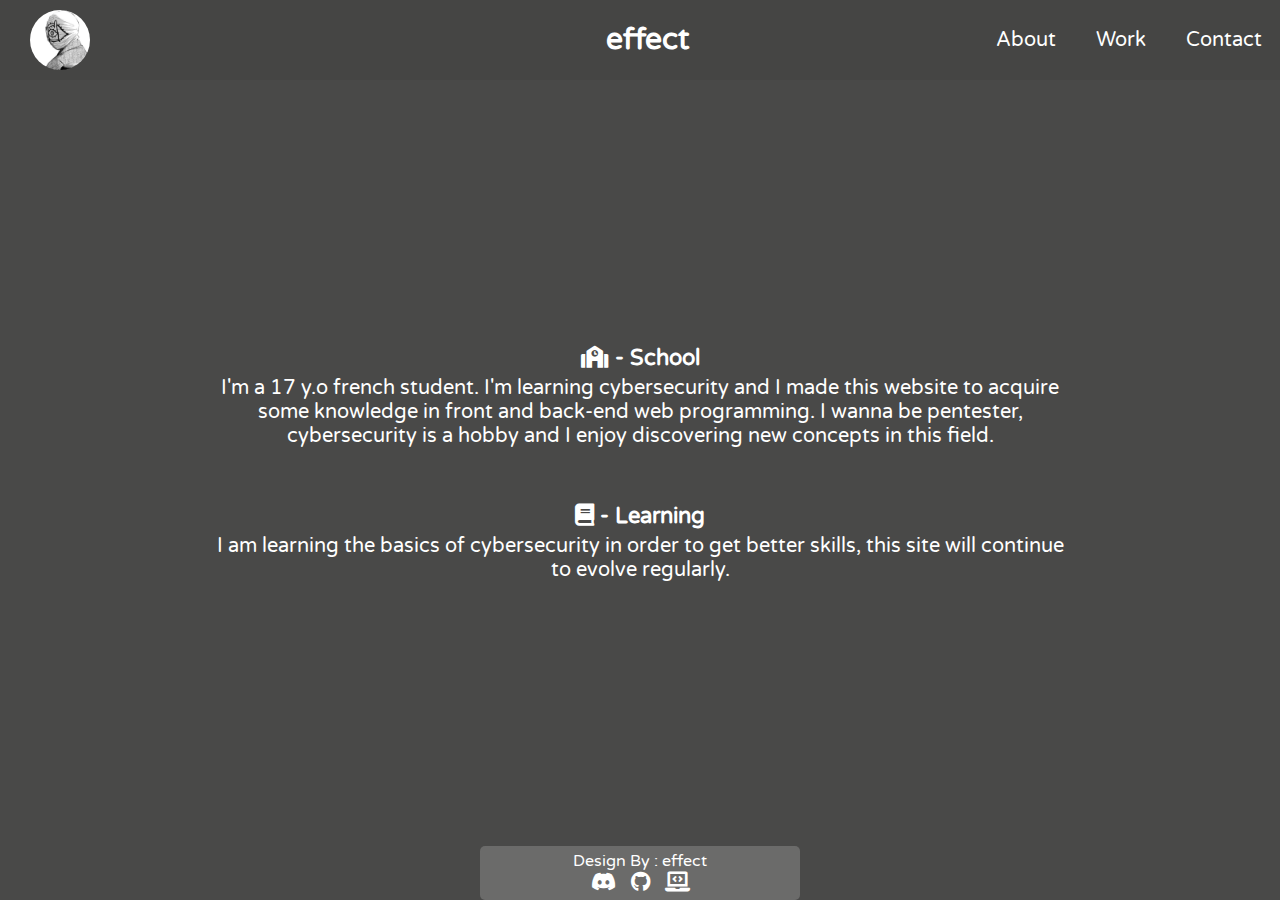
<file: pages/about/index.html>
<!DOCTYPE html>
<html lang="en">
<head>
    <meta charset="UTF-8">
    <meta name="viewport" content="width=device-width, initial-scale=1.0">
    <link rel="stylesheet" href="../accueil/src/style.css">
    <link rel="stylesheet" href="../about/src/style.css">
    <link rel="stylesheet" href="https://cdnjs.cloudflare.com/ajax/libs/font-awesome/5.15.3/css/all.min.css" >
    <title>About</title>
</head>

<body>

    <nav>
        <input type="checkbox" id="check">
        <label for="check" class="checkbtn">
            <i class="fas fa-bars"></i>
        </label>

        <label class="title"><a href="../../pages/accueil/index.html">
            <img src="../../src/img/Twenty-boys.jpg">
            <h1>effect</h1>
        </a></label>
        <ul class="menu">
            <li><a href="index.html">About</a></li>
            <li><a href="../../pages/work/index.html">Work</a></li>
            <li><a href="../../pages/contact/index.html">Contact</a></li>
        </ul>
    </nav>
    
    <div class="container">
        <h2><i class="fas fa-school"></i> - School</h2>
        <p>I'm a 17 y.o french student.
        I'm learning cybersecurity and I made this website to acquire some knowledge in front and back-end web programming.
        I wanna be pentester, cybersecurity is a hobby and I enjoy discovering new concepts in this field. </p>
    </div>
    
    <div class="container-two">
        <h3><i class="fas fa-book"></i> - Learning</h3>
        <p>I am learning the basics of cybersecurity in order to get better skills, this site will continue to evolve regularly.</p>
    </div>

    <div class="footer">
        <p>Design By : effect</a></p>
        <a href="https://discord.com/users/1036382622202482728" target="_blank" class="icon"><i class="fab fa-discord"></i></a>
        <a href="https://github.com/eff4ct" target="_blank" class="icon"><i class="fab fa-github"></i></a>
        <a href="https://tryhackme.com/p/Matt23" target="_blank" class="icon"><i class="fas fa-laptop-code"></i></a>
    </div>
    
</body>
</html>
</file>
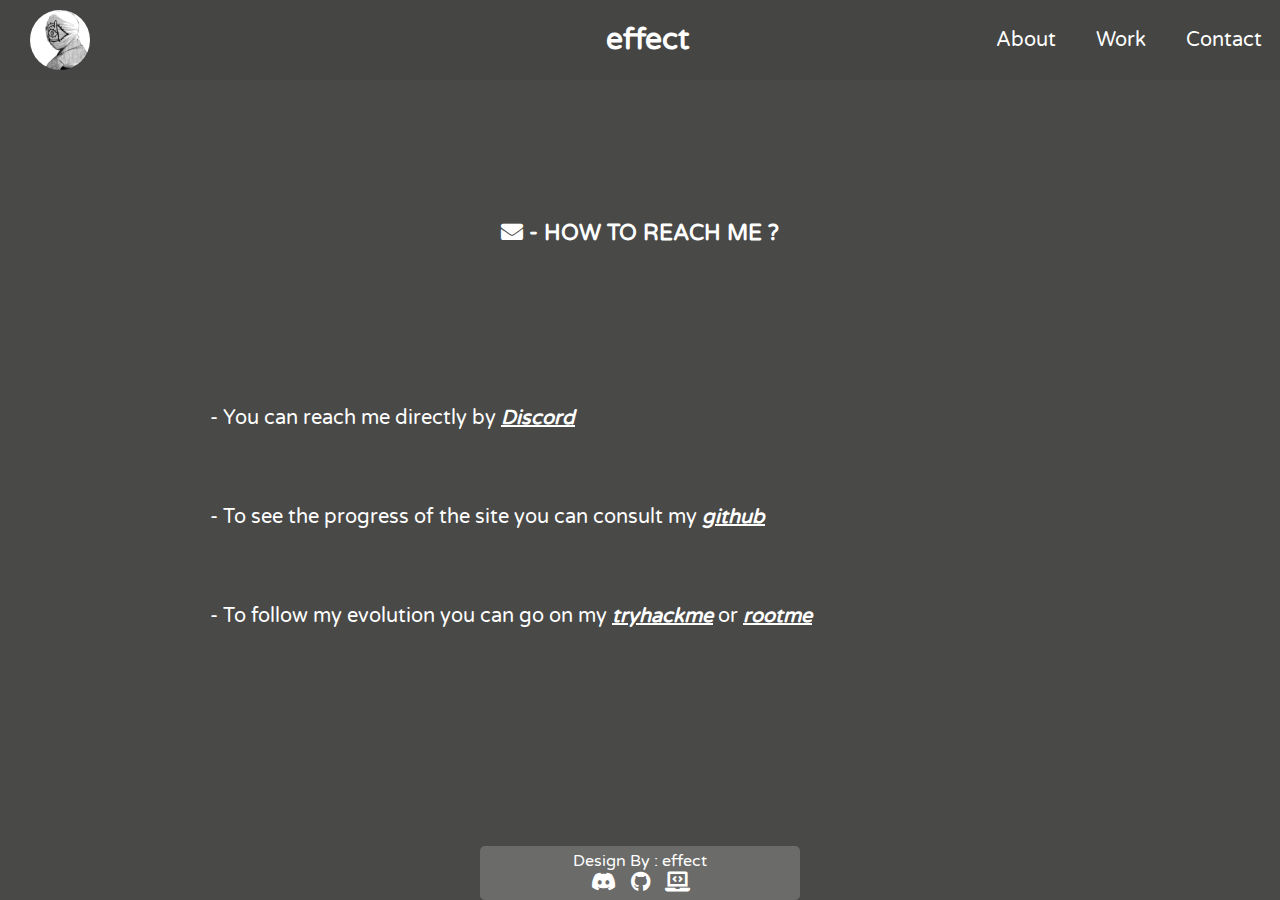
<file: pages/contact/index.html>
<!DOCTYPE html>
<html lang="en">
<head>
    <meta charset="UTF-8">
    <meta name="viewport" content="width=device-width, initial-scale=1.0">
    <link rel="stylesheet" href="src/style.css">
    <link rel="stylesheet" href="../accueil/src/style.css">
    <link rel="stylesheet" href="https://cdnjs.cloudflare.com/ajax/libs/font-awesome/5.15.3/css/all.min.css"/>
    <title>Contact</title>
</head>
<body>

    <nav>
        <input type="checkbox" id="check">
        <label for="check" class="checkbtn">
            <i class="fas fa-bars"></i>
        </label>
        
        <label class="title"><a href="../../pages/accueil/index.html">
            <img src="../../src/img/Twenty-boys.jpg">
            <h1>effect</h1>
        </a></label>
        <ul class="menu">
            <li><a href="../../pages/about/index.html">About</a></li>
            <li><a href="../../pages/work/index.html">Work</a></li>
            <li><a href="index.html">Contact</a></li>
        </ul>
        
    </nav>

    <div class="container">
        <h2><i class="fas fa-envelope contact-icon"></i> - HOW TO REACH ME ?</h2>
        <p>- You can reach me directly by <em><a href="https://discord.com/users/1036382622202482728" target="_blank" >Discord</a></em></p>
        <p>- To see the progress of the site you can consult my <em><a href="https://github.com/eff4ct" target="_blank" >github</a></em></p>
        <p>- To follow my evolution you can go on my <em><a href="https://tryhackme.com/p/Matt23" target="_blank">tryhackme</a></em> or <em><a href="https://www.root-me.org/effectuel" target="_blank">rootme</a></em></p>
    </div>

    <div class="footer">
        <p>Design By : <a href="">effect</a></p>
        <a href="https://discord.com/users/1036382622202482728" target="_blank" class="icon"><i class="fab fa-discord"></i></a>
        <a href="https://github.com/eff4ct" target="_blank" class="icon"><i class="fab fa-github"></i></a>
        <a href="https://tryhackme.com/p/Matt23" target="_blank" class="icon"><i class="fas fa-laptop-code"></i></a>
    </div>

</body>
</html>
</file>
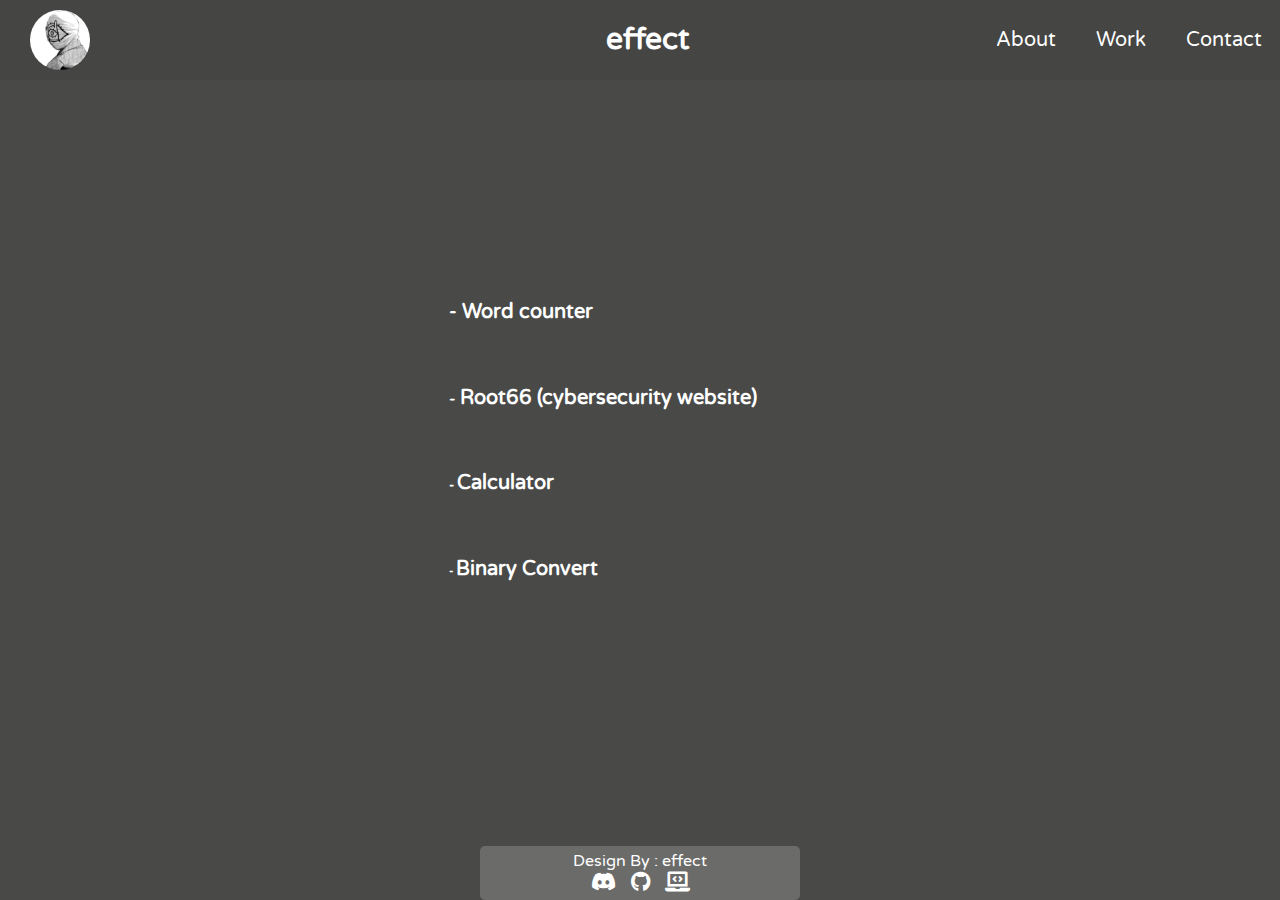
<file: pages/work/index.html>
<!DOCTYPE html>
<html lang="en">
<head>
    <meta charset="UTF-8">
    <meta name="viewport" content="width=device-width, initial-scale=1.0">
    <link rel="stylesheet" href="src/style.css">
    <link rel="stylesheet" href="../accueil/src/style.css">
    <link rel="stylesheet" href="https://cdnjs.cloudflare.com/ajax/libs/font-awesome/5.15.3/css/all.min.css"/>
    <title>Posts</title>
</head>
<body>
    
    <nav>
        <input type="checkbox" id="check">
        <label for="check" class="checkbtn">
            <i class="fas fa-bars"></i>
        </label>
        
        <label class="title"><a href="../../pages/accueil/index.html">
            <img src="../../src/img/Twenty-boys.jpg">
            <h1>effect</h1>
        </a></label>
        <ul class="menu">
            <li><a href="../../pages/about/index.html">About</a></li>
            <li><a href="index.html">Work</a></li>
            <li><a href="../../pages/contact/index.html">Contact</a></li>
        </ul>
        
    </nav>

    <div class="container">
        <h3>- <a href="./wordcounter/index.html">Word counter</a></h3>
        <h4>- <a href="./root66/index.html">Root66 (cybersecurity website)</a></h4>
        <h5>- <a href="./calculator/index.html">Calculator</a></h5>
        <h6>- <a href="./binaryconverter/index.html">Binary Convert</a></h6>
    </div>

    <div class="footer">
        <p>Design By : <a href="">effect</a></p>
        <a href="https://discord.com/users/1036382622202482728" target="_blank" class="icon"><i class="fab fa-discord"></i></a>
        <a href="https://github.com/eff4ct" target="_blank" class="icon"><i class="fab fa-github"></i></a>
        <a href="https://tryhackme.com/p/Matt23" target="_blank" class="icon"><i class="fas fa-laptop-code"></i></a>
    </div>
    
</body>
</html>
</file>
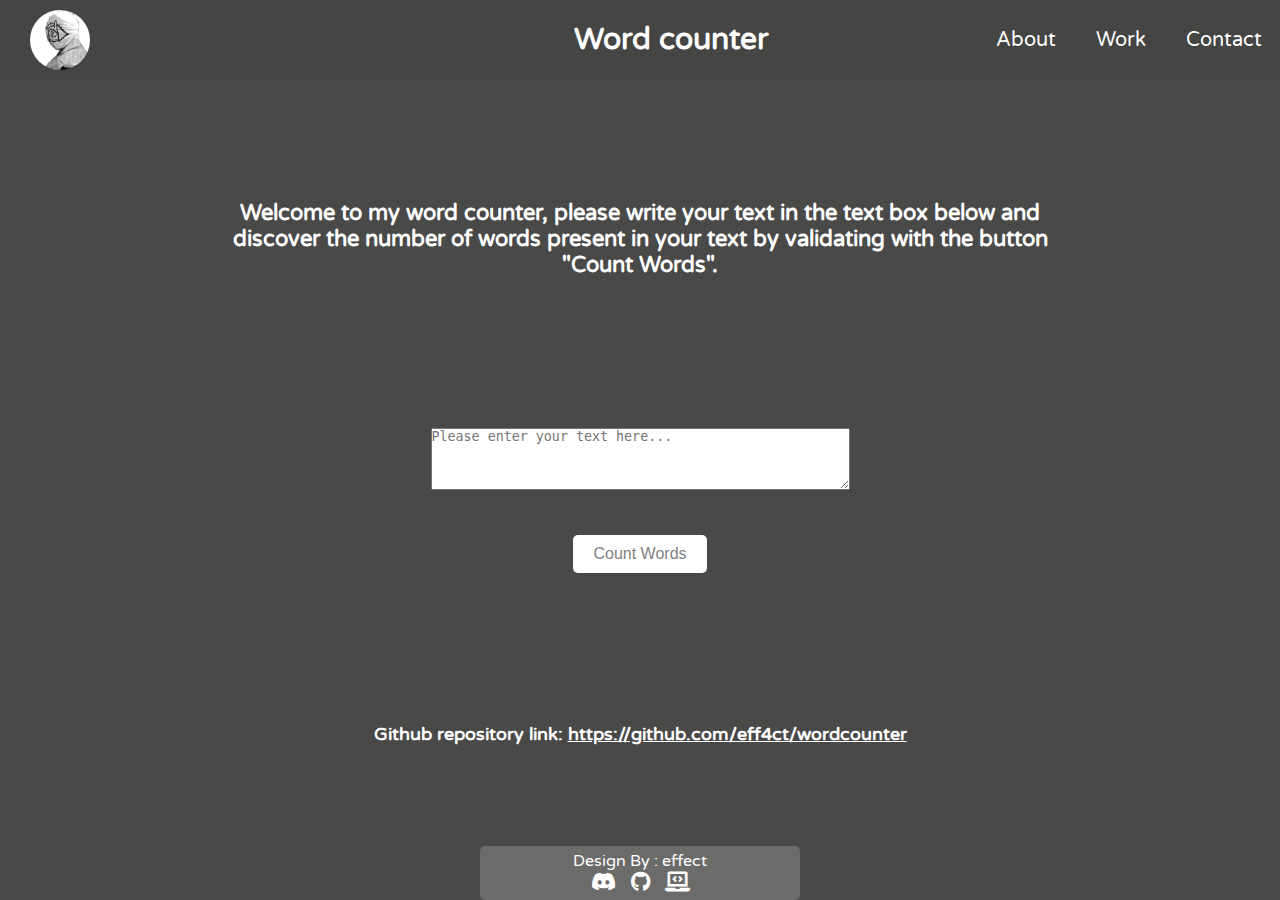
<file: pages/work/project1/index.html>
<!DOCTYPE html>
<html lang="en">
<head>
    <meta charset="UTF-8">
    <meta name="viewport" content="width=device-width, initial-scale=1.0">
    <link rel="stylesheet" href="../../accueil/src/style.css"/>
    <link rel="stylesheet" href="../project1/src/style.css"/>
    <link rel="stylesheet" href="https://cdnjs.cloudflare.com/ajax/libs/font-awesome/5.15.3/css/all.min.css"/>
    <title>eff4ct - portfolio</title>
</head>
<body>

    <nav>
        <input type="checkbox" id="check">
        <label for="check" class="checkbtn">
            <i class="fas fa-bars"></i>
        </label>
        
        <label class="title"><a href="../../accueil/index.html">
            <img src="../../../src/img/Twenty-boys.jpg">
            <h1>Word counter</h1>
        </a></label>
        <ul class="menu">
            <li><a href="../../about/index.html">About</a></li>
            <li><a href="../../work/index.html">Work</a></li>
            <li><a href="../../contact/index.html">Contact</a></li>
        </ul>
        
    </nav>

    <h3>Welcome to my word counter, 
    please write your text in the text box below and discover the number of words present in your text 
    by validating with the button "Count Words".</h3>

    <textarea id="text" rows="4" cols="50" placeholder="Please enter your text here..."></textarea>
    <br>
    <button onclick="number()">Count Words</button>
    <p id="result"></p>
    <h4>Github repository link: <a href="https://github.com/eff4ct/wordcounter">https://github.com/eff4ct/wordcounter</a></h4>
    <div class="footer">
        <p>Design By : <a href="">effect</a></p>
        <a href="https://discord.com/users/1036382622202482728" target="_blank" class="icon"><i class="fab fa-discord"></i></a>
        <a href="https://github.com/eff4ct" target="_blank" class="icon"><i class="fab fa-github"></i></a>
        <a href="https://tryhackme.com/p/Matt23" target="_blank" class="icon"><i class="fas fa-laptop-code"></i></a>
    </div>

    <script src="src/script.js"></script>


</body>
</html>
</file>
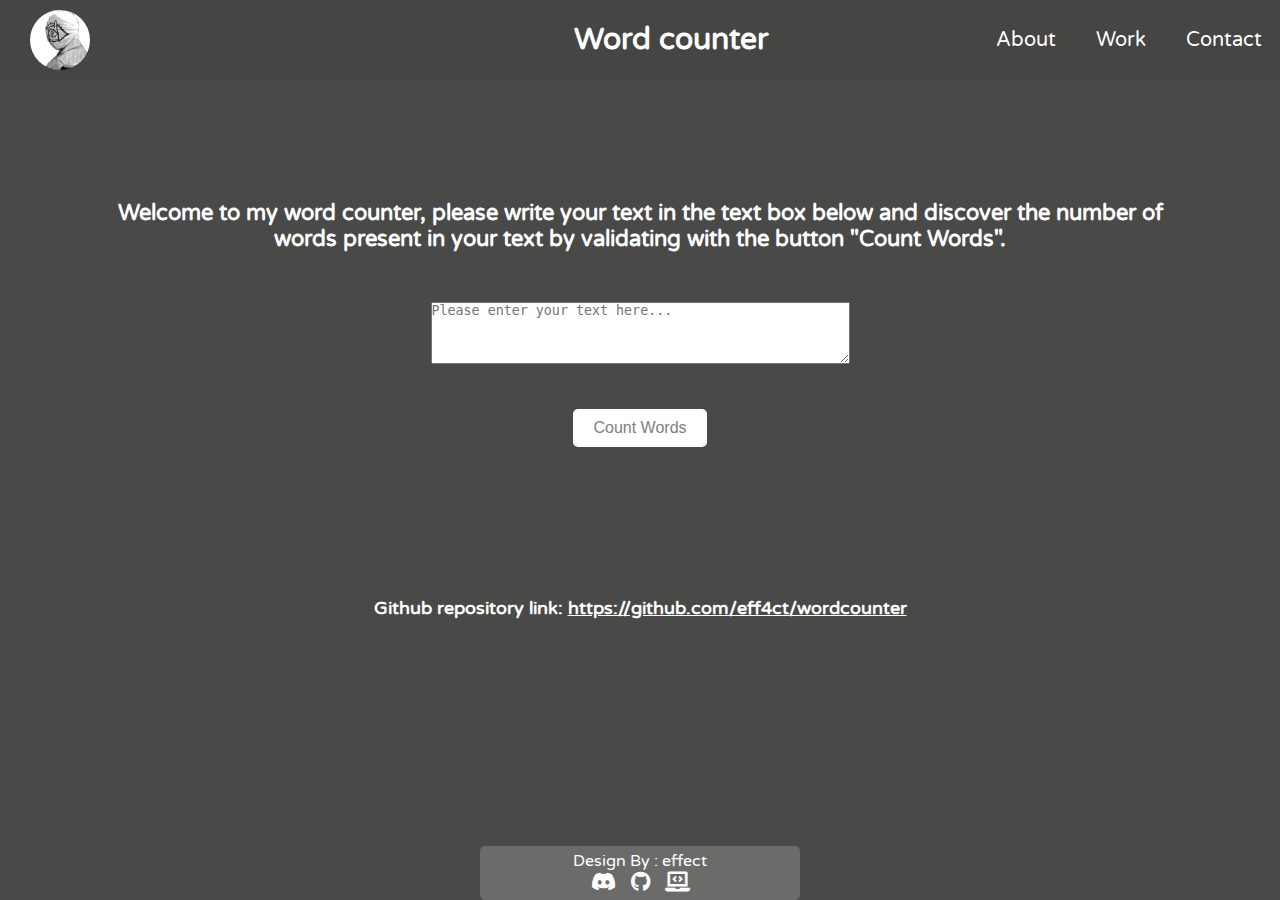
<file: pages/work/wordcounter/index.html>
<!DOCTYPE html>
<html lang="en">
<head>
    <meta charset="UTF-8">
    <meta name="viewport" content="width=device-width, initial-scale=1.0">
    <link rel="stylesheet" href="../../accueil/src/style.css"/>
    <link rel="stylesheet" href="../wordcounter/src/style.css"/>
    <link rel="stylesheet" href="https://cdnjs.cloudflare.com/ajax/libs/font-awesome/5.15.3/css/all.min.css"/>
    <title>eff4ct - portfolio</title>
</head>
<body>

    <nav>
        <input type="checkbox" id="check">
        <label for="check" class="checkbtn">
            <i class="fas fa-bars"></i>
        </label>
        
        <label class="title"><a href="../../accueil/index.html">
            <img src="../../../src/img/Twenty-boys.jpg">
            <h1>Word counter</h1>
        </a></label>
        <ul class="menu">
            <li><a href="../../about/index.html">About</a></li>
            <li><a href="../../work/index.html">Work</a></li>
            <li><a href="../../contact/index.html">Contact</a></li>
        </ul>
        
    </nav>

    <h3>Welcome to my word counter, 
    please write your text in the text box below and discover the number of words present in your text 
    by validating with the button "Count Words".</h3>

    <textarea id="text" rows="4" cols="50" placeholder="Please enter your text here..."></textarea>
    <br>
    <button onclick="number()">Count Words</button>
    <p id="result"></p>
    <h4>Github repository link: <a href="https://github.com/eff4ct/wordcounter" target="_blank">https://github.com/eff4ct/wordcounter</a></h4>
    
    <div class="footer">
        <p>Design By : <a href="">effect</a></p>
        <a href="https://discord.com/users/1036382622202482728" target="_blank" class="icon"><i class="fab fa-discord"></i></a>
        <a href="https://github.com/eff4ct" target="_blank" class="icon"><i class="fab fa-github"></i></a>
        <a href="https://tryhackme.com/p/Matt23" target="_blank" class="icon"><i class="fas fa-laptop-code"></i></a>
    </div>

    <script src="src/script.js"></script>


</body>
</html>
</file>
<file: pages/accueil/src/style.css>
@import url('https://fonts.googleapis.com/css2?family=Tilt+Neon&family=Ubuntu:wght@300&family=Varela+Round&display=swap');

* {
  padding: 0;
  margin: 0;
  text-decoration: none;
  list-style: none;
  box-sizing: border-box;
}

body, html {
  padding: 0;
  margin: 0;
  font-family: 'Varela Round', sans-serif;
  background-color: rgb(73, 73, 72);
  color: white;
  display: flex;
  flex-direction: column;
  align-items: center;
  justify-content: center;
  min-height: 100vh;
  text-align: center;
  width: 100%;
}

nav{
  background: #454544;
  height: 80px;
  width: 100%;
  position: fixed;
  top: 0;
  left: 0;
  z-index: 1000;
}

label.title a{
  float: left;
  line-height: 80px;
  padding: 0 30px;
}

label.title h1 {
  position: absolute;
  margin-left: 45%;
  color: white;
  font-size: 30px;
}

label.title img {
  position: absolute;
  
}

nav ul{
  float: right;
  margin-right: px;
}

nav ul li{
  display: inline-block;
  line-height: 80px;
  margin: 0 5px;
}

nav ul li a{
  color: white;
  font-size: 17px;
  padding: 7px 13px;
  border-radius: 3px;
}

a.active,a:hover{
  background: gray;
  transition: .5s;
}

.checkbtn{
  font-size: 30px;
  color: white;
  float: right;
  line-height: 80px;
  margin-right: 40px;
  cursor: pointer;
  display: none;
}

#check {
  display: none;
}

nav ul li a {
  font-size: 20px;
}

a:hover, a.active {
  background: none;
  color: #0082e6;
}

#check:checked ~ ul {
  left: 0;
} *

img {
  position: fixed;
  top: 10px;
  max-width: 100%;
  height: auto;
  height: 60px;
  width: 60px;
  border-radius: 50%;
}

.icon {
  font-size: 20px;
  color: white;
  margin: 5.5px;
  cursor: pointer;
  transition: color 0.3s; 
}


.icon:hover {
  color: #0082e6;
}

#title {
  margin-left: 200px;
  margin-right: 200px;
  margin-top: 425px; 
  font-size: 22px;
}

.footer {
  background: rgb(107, 107, 106);
  width: 25vw;
  padding: 5px;
  text-align: center;
  border-radius: 5px;
  font-size: 16px;
  margin-top: auto;
}

.footer p a {
  color: white;
  font-size: 16px;
}

@media (max-width: 858px) {
  .checkbtn {
    display: block;
  }
  ul {
    position: fixed;
    width: 100%;
    height: 100vh;
    background: #454544;
    top: 80px;
    left: -100%;
    display: flex;
    flex-direction: column; 
    justify-content: center; 
    align-items: center; 
    transition: all .5s;
  }

  nav ul li {
    margin-bottom: 10px; 
  }

  nav ul li a {
    font-size: 25px; 
  }
}

@media (max-width: 952px) {
  label.title  {
    font-size: 30px;
    padding-left: 50px;
  }
  nav ul li a {
    font-size: 25px;
  }
}
</file>
<file: pages/about/src/style.css>
.container, .container-two {
    max-width: 900px;
    margin: 0 auto;
    padding: 20px;
    font-size: 20px;
}

.container p,
.container-two p {
    margin-bottom: 15px; 
}

h2 {
    margin-left: 120px;
    margin-right: 120px;
    margin-top: 325px; 
    font-size: 22px;
    padding-bottom: 5px;
  }

h3 {
    font-size: 22px;
    padding-bottom: 5px;
}

@media (max-width: 858px) {
    .container, .container-two {
        font-size: 20px;
        margin-bottom: 100px;
    }
}
</file>
<file: pages/contact/src/style.css>
body, html {
    padding: 0;
    margin: 0;
}

.container, .container-two {
    max-width: 900px;
    margin: 0 auto;
    padding: 20px;
    font-size: 20px;
}

.container p,
.container-two p {
    margin-bottom: 15px; 
}

h2 {
    margin-left: 200px;
    margin-right: 200px;
    margin-top: 200px; 
    margin-bottom: 150px;
    font-size: 22px;
    padding-bottom: 10px;
  }

.container p {
    float: left;
    margin-bottom: 75px;
}

.container p a {
    color: white;
    font-weight: bold;
}

.container p a:hover {
    text-decoration: underline;
}

p em a {
    text-decoration: underline;
}
</file>
<file: pages/work/src/style.css>
h3 a, h4 a, h5 a, h6 a {
  color: white;
  font-size: 19.5px;
}

h3, h4, h5, h6 {
  margin-bottom: 20%;
}


.container {
  margin-top: 300px;
  margin-left: 125px; 
  margin-right: 200px;
  text-align: left;
}
</file>
<file: pages/work/project1/src/style.css>
label.title h1 {
    position: absolute;
    margin-left: 42.5%;
}

h3 {
    margin-top: 200px;
    margin-left: 225px;
    margin-right: 225px;
    font-size: 22px;
}

h4 {
    font-size: 18px;
}

h4 a {
    color: white;
    text-decoration: underline;
}

textarea {
    margin-top: 150px;
}

#result {
    font-size: 18px;
    margin-top: 75px;
    margin-bottom: 75px;
}

button {
    margin-top: 25px;
    cursor: pointer;
    padding: 10px 20px;
    background-color: white; 
    color: grey; 
    border: none; 
    border-radius: 5px; 
    font-size: 16px; 
    transition: background-color 0.3s ease;
  }
  
  button:hover {
    background-color: grey;
    color: white; 
  }

@media (max-width: 858px) {
    label.title h1 {
        margin-left: 120px;
    }
}
</file>
<file: pages/work/wordcounter/src/style.css>
label.title h1 {
    position: absolute;
    margin-left: 42.5%;
}

h3 {
    margin-top: 200px;
    font-size: 22px;
    margin-left: 100px;
    margin-right: 100px;
}

h4 {
    font-size: 18px;
    margin-bottom: 50px;
}

h4 a {
    color: white;
    text-decoration: underline;
}

textarea {
    margin-top: 50px;
    min-width: 400px;
}

#result {
    font-size: 18px;
    margin-top: 75px;
    margin-bottom: 75px;
}

button {
    margin-top: 25px;
    cursor: pointer;
    padding: 10px 20px;
    background-color: white; 
    color: grey; 
    border: none; 
    border-radius: 5px; 
    font-size: 16px; 
    transition: background-color 0.3s ease;
  }
  
  button:hover {
    background-color: grey;
    color: white; 
  }

@media (max-width: 858px) {
    label.title h1 {
        position: absolute;
        margin-left: 20%;
    }
}
</file>
